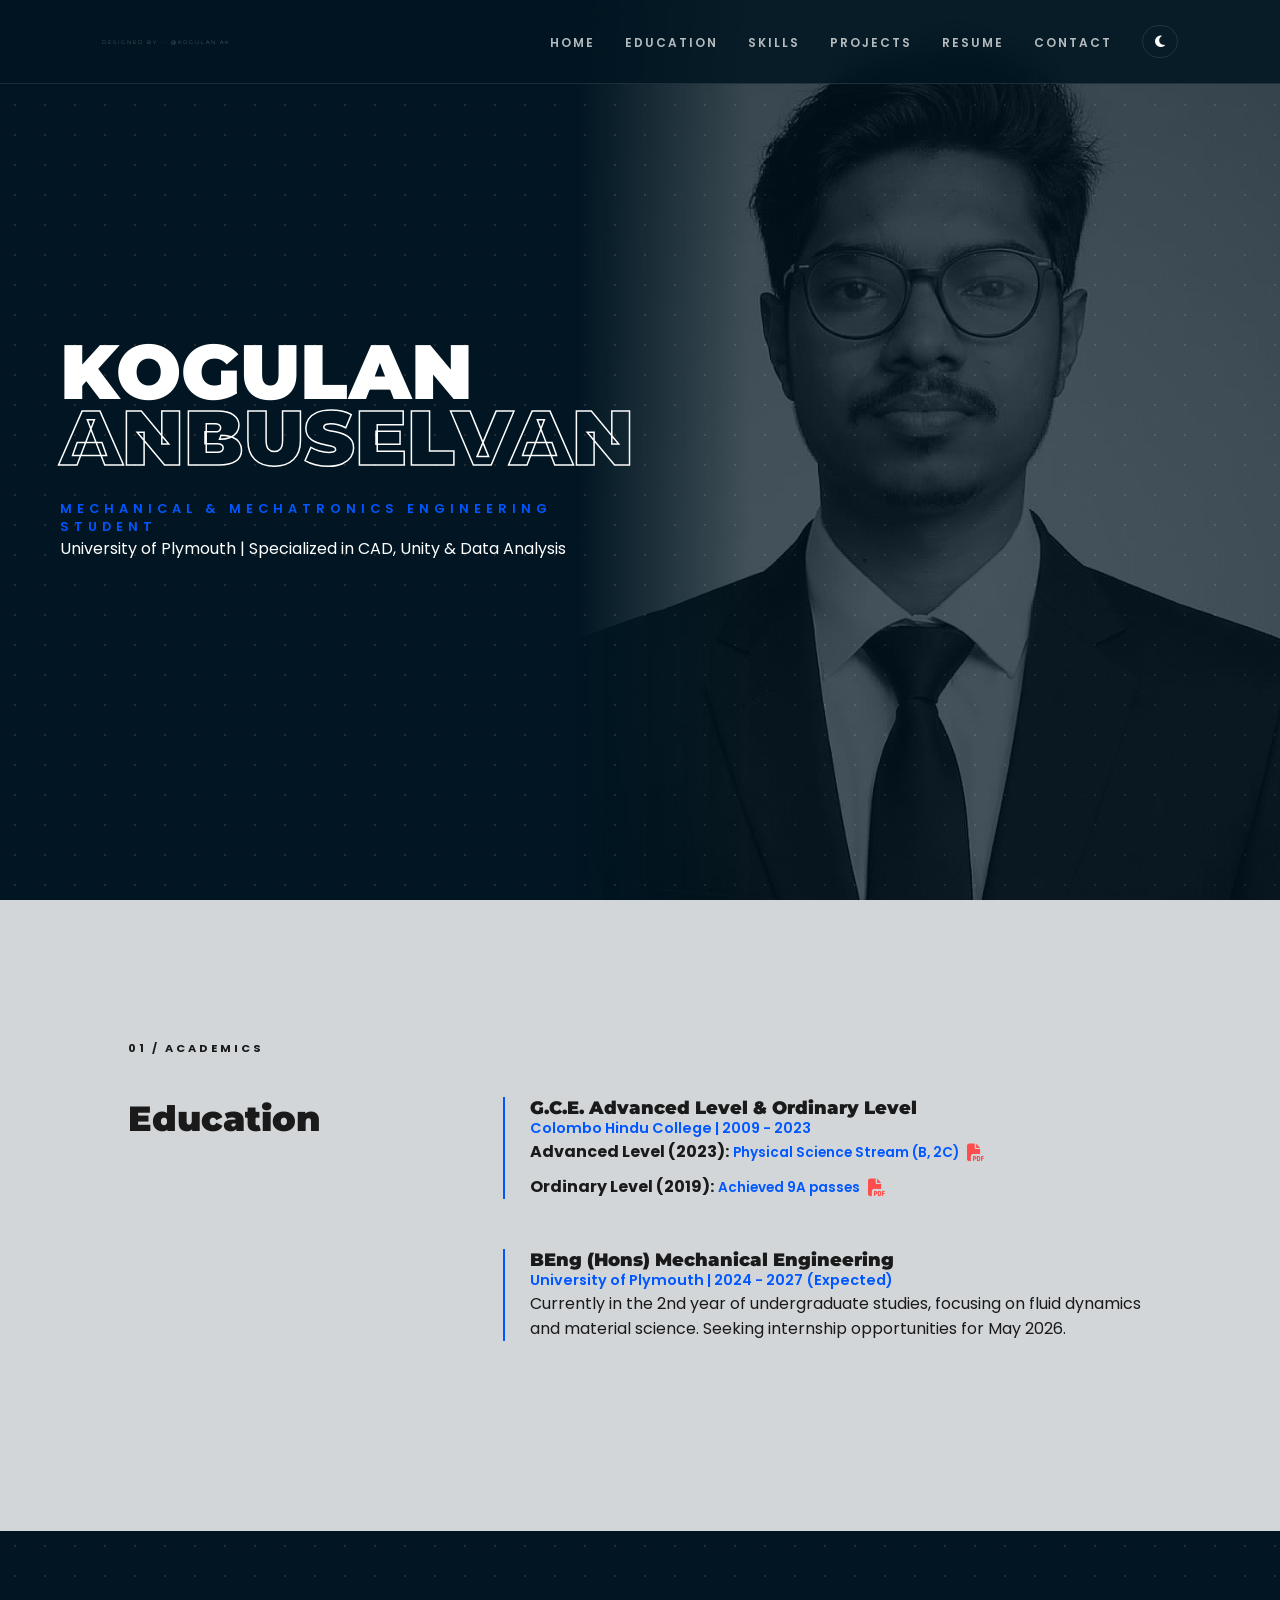
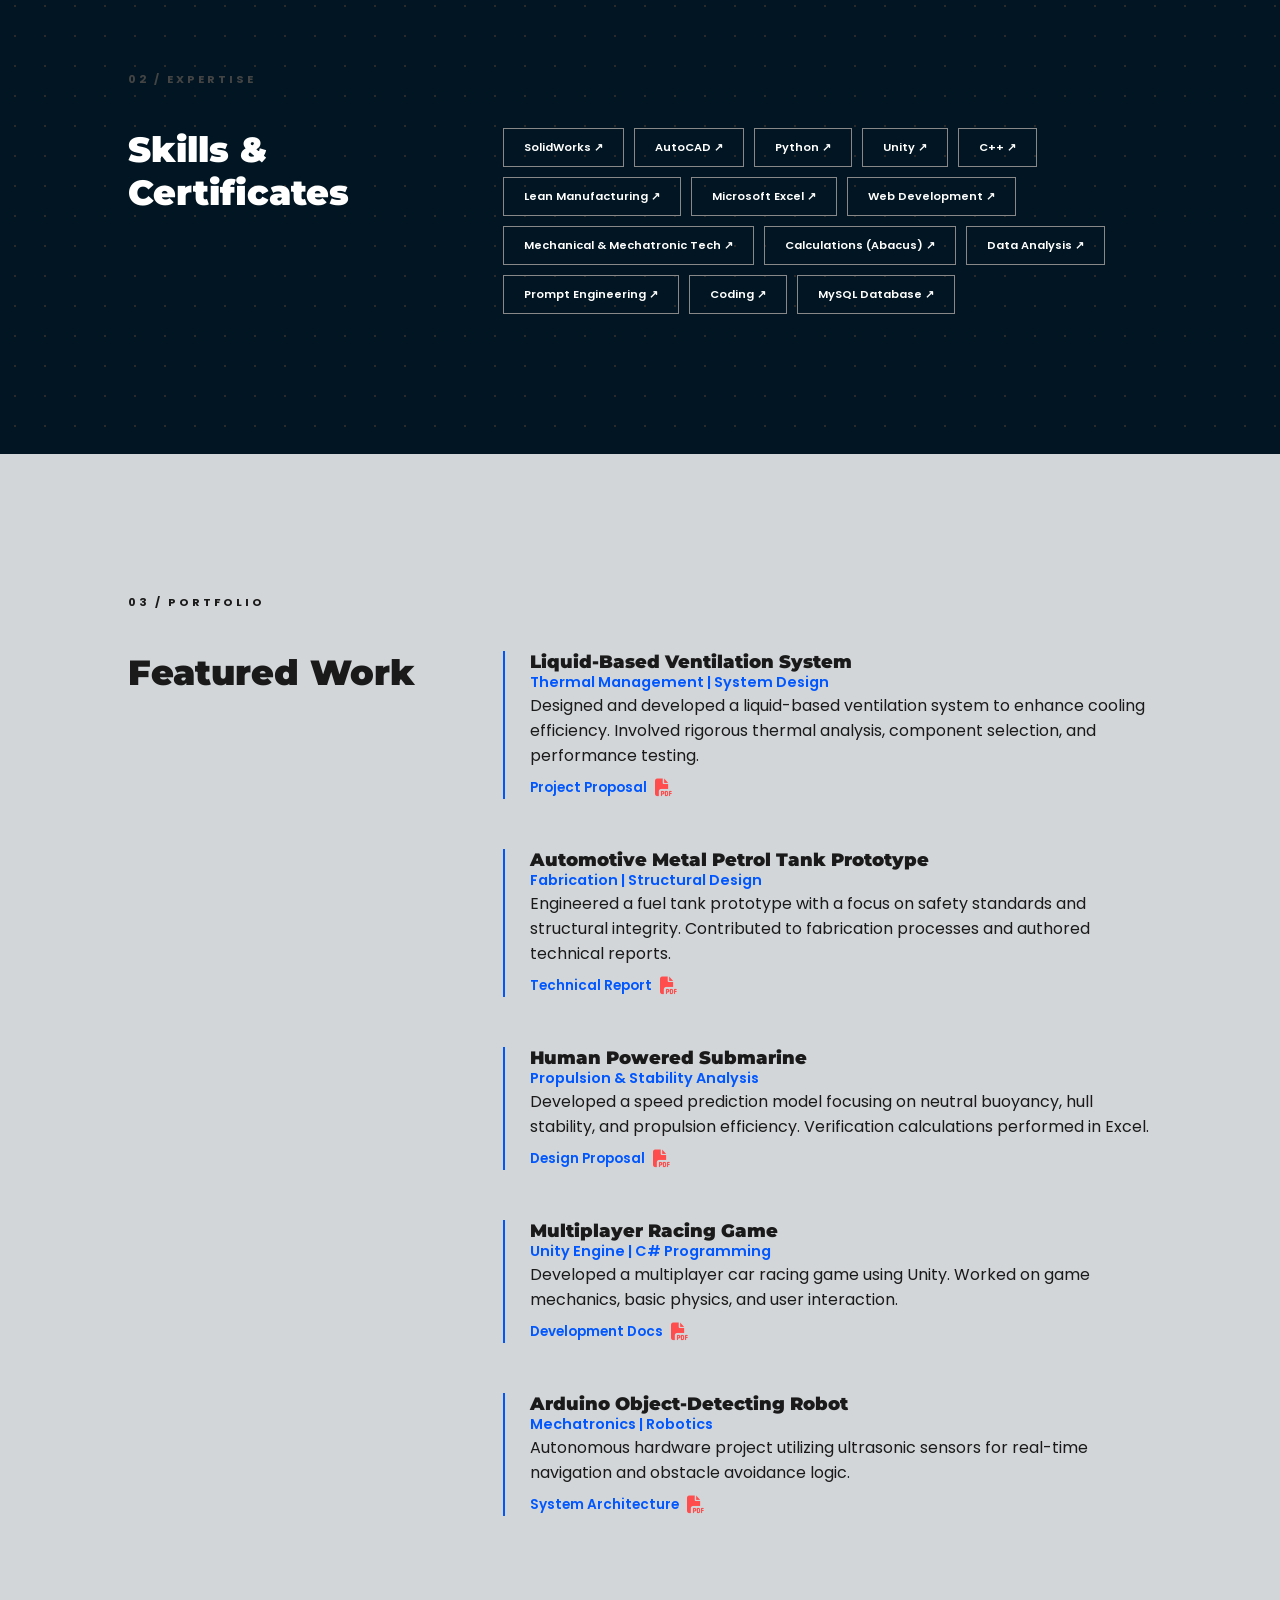
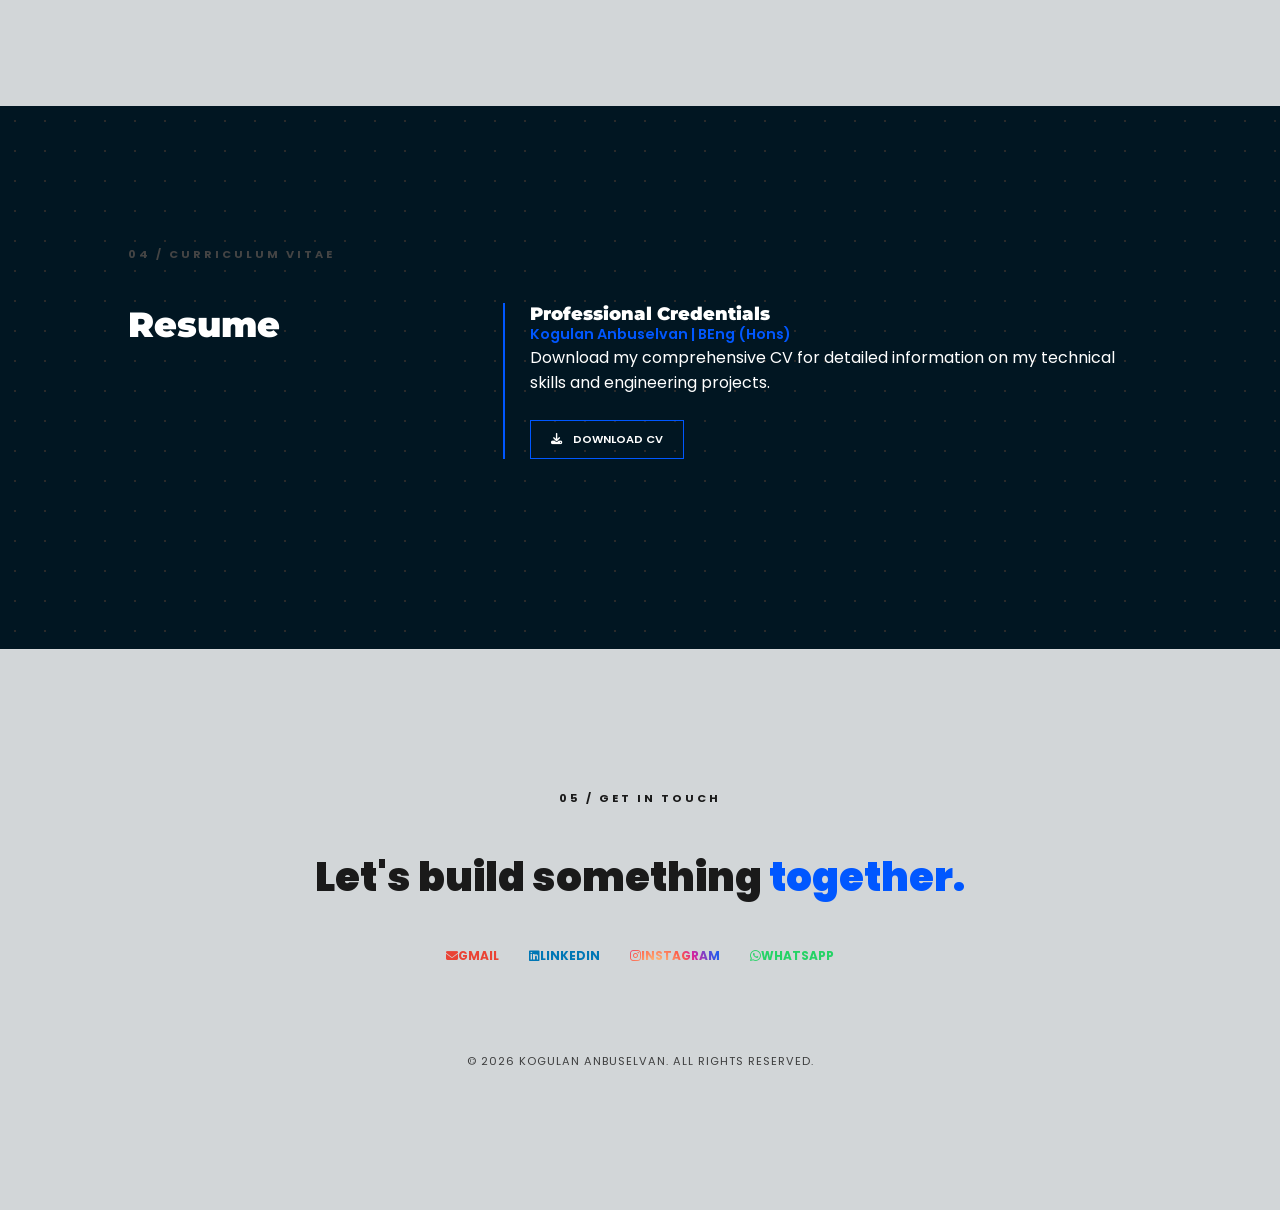
<file: index.html>
<!DOCTYPE html>
<html lang="en" data-theme="dark">
<head>
    <meta charset="UTF-8">
    <meta name="viewport" content="width=device-width, initial-scale=1.0, maximum-scale=1.0, user-scalable=no">
    <title>Kogulan Anbuselvan | Engineering Portfolio</title>
    <meta name="google-site-verification" content="F69umQCvsBI631nL6wc60riBzqFYgQRjTxTFFVWUUIM" />
    <link rel="icon" type="image/png" href="icon.jpg">
    <link rel="stylesheet" href="https://cdnjs.cloudflare.com/ajax/libs/font-awesome/6.5.1/css/all.min.css">
    <link rel="stylesheet" href="my.css">
    <link href="https://fonts.googleapis.com/css2?family=Montserrat:wght@300;600;900&family=Poppins:wght@300;400;600&display=swap" rel="stylesheet">
</head>
<body>

    <nav>
        <div class="logo">Designed By :- @Kogulan AK</div>
        <input type="checkbox" id="click">
        <label for="click" class="menu-btn">
            <i class="fas fa-bars"></i>
        </label>
        <ul>
            <li><a href="#home">HOME</a></li>
            <li><a href="#about">EDUCATION</a></li>
            <li><a href="#skills">SKILLS</a></li>
            <li><a href="#projects">PROJECTS</a></li>
            <li><a href="#resume">RESUME</a></li>
            <li><a href="#contact">CONTACT</a></li>
            <li>
                <button id="theme-toggle" class="theme-btn" title="Toggle Theme">
                    <i class="fa-solid fa-moon"></i>
                </button>
            </li>
        </ul>
    </nav>

    <header id="home">
        <div class="hero-flex">
            <div class="hero-image">
                <img src="profile.jpg" alt="Kogulan Anbuselvan">
            </div>
            <div class="hero-content">
                <h1 class="reveal">KOGULAN<br><span class="outline">ANBUSELVAN</span></h1>
                <p class="role">Mechanical & Mechatronics Engineering Student</p>
                <p class="tagline">University of Plymouth | Specialized in CAD, Unity & Data Analysis</p>
            </div>
        </div>
    </header>

    <section id="about" class="white-section">
        <div class="container">
            <div class="label">01 / ACADEMICS</div>
            <div class="split-content">
                <div class="left">
                    <h2 class="section-heading">Education</h2>
                </div>
                <div class="right">
                    <div class="edu-block">
                        <h3 class="edu-title">G.C.E. Advanced Level & Ordinary Level</h3>
                        <p class="institution">Colombo Hindu College | 2009 - 2023</p>
                        <div class="description">
                            <p><strong>Advanced Level (2023):</strong> <a href="link" class="proof-link" target="_blank">Physical Science Stream (B, 2C) <i class="fa-solid fa-file-pdf"></i></a></p>
                            <p style="margin-top: 10px;"><strong>Ordinary Level (2019):</strong> <a href="link" class="proof-link" target="_blank">Achieved 9A passes <i class="fa-solid fa-file-pdf"></i></a></p>
                        </div>
                    </div>
                    <div class="edu-block">
                        <h3 class="edu-title">BEng (Hons) Mechanical Engineering</h3>
                        <p class="institution">University of Plymouth | 2024 - 2027 (Expected)</p>
                        <p class="description">Currently in the 2nd year of undergraduate studies, focusing on fluid dynamics and material science. Seeking internship opportunities for May 2026.</p>
                    </div>
                </div>
            </div>
        </div>
    </section>

    <section id="skills" class="dark-section">
        <div class="container">
            <div class="label" style="color: #444;">02 / EXPERTISE</div>
            <div class="split-content">
                <div class="left">
                    <h2 class="section-heading">Skills &<br>Certificates</h2>
                </div>
                <div class="right">
                    <div class="skills-block">
                        <a href="link" class="skill-tag" target="_blank">SolidWorks ↗</a>
                        <a href="link" class="skill-tag" target="_blank">AutoCAD ↗</a>
                        <a href="link" class="skill-tag" target="_blank">Python ↗</a>
                        <a href="link" class="skill-tag" target="_blank">Unity ↗</a>
                        <a href="link" class="skill-tag" target="_blank">C++ ↗</a>
                        <a href="link" class="skill-tag" target="_blank">Lean Manufacturing ↗</a>
                        <a href="link" class="skill-tag" target="_blank">Microsoft Excel ↗</a>
                        <a href="link" class="skill-tag" target="_blank">Web Development ↗</a>
                        <a href="link" class="skill-tag" target="_blank">Mechanical & Mechatronic Tech ↗</a>
                        <a href="link" class="skill-tag" target="_blank">Calculations (Abacus) ↗</a>
                        <a href="link" class="skill-tag" target="_blank">Data Analysis ↗</a>
                        <a href="link" class="skill-tag" target="_blank">Prompt Engineering ↗</a>
                        <a href="link" class="skill-tag" target="_blank">Coding ↗</a>
                        <a href="link" class="skill-tag" target="_blank">MySQL Database ↗</a>
                    </div>
                </div>
            </div>
        </div>
    </section>

    <section id="projects" class="white-section">
        <div class="container">
            <div class="label">03 / PORTFOLIO</div>
            <div class="split-content">
                <div class="left">
                    <h2 class="section-heading">Featured Work</h2>
                </div>
                <div class="right">
                    <div class="edu-block">
                        <h3 class="edu-title">Liquid-Based Ventilation System</h3>
                        <p class="institution">Thermal Management | System Design</p>
                        <div class="description">
                            <p>Designed and developed a liquid-based ventilation system to enhance cooling efficiency. Involved rigorous thermal analysis, component selection, and performance testing.</p>
                            <a href="link" class="proof-link" target="_blank" style="margin-top: 10px;">Project Proposal <i class="fa-solid fa-file-pdf"></i></a>
                        </div>
                    </div>
                    <div class="edu-block">
                        <h3 class="edu-title">Automotive Metal Petrol Tank Prototype</h3>
                        <p class="institution">Fabrication | Structural Design</p>
                        <div class="description">
                            <p>Engineered a fuel tank prototype with a focus on safety standards and structural integrity. Contributed to fabrication processes and authored technical reports.</p>
                            <a href="link" class="proof-link" target="_blank" style="margin-top: 10px;">Technical Report <i class="fa-solid fa-file-pdf"></i></a>
                        </div>
                    </div>
                    <div class="edu-block">
                        <h3 class="edu-title">Human Powered Submarine</h3>
                        <p class="institution">Propulsion & Stability Analysis</p>
                        <div class="description">
                            <p>Developed a speed prediction model focusing on neutral buoyancy, hull stability, and propulsion efficiency. Verification calculations performed in Excel.</p>
                            <a href="link" class="proof-link" target="_blank" style="margin-top: 10px;">Design Proposal <i class="fa-solid fa-file-pdf"></i></a>
                        </div>
                    </div>
                    <div class="edu-block">
                        <h3 class="edu-title">Multiplayer Racing Game</h3>
                        <p class="institution">Unity Engine | C# Programming</p>
                        <div class="description">
                            <p>Developed a multiplayer car racing game using Unity. Worked on game mechanics, basic physics, and user interaction.</p>
                            <a href="link" class="proof-link" target="_blank" style="margin-top: 10px;">Development Docs <i class="fa-solid fa-file-pdf"></i></a>
                        </div>
                    </div>
                    <div class="edu-block">
                        <h3 class="edu-title">Arduino Object-Detecting Robot</h3>
                        <p class="institution">Mechatronics | Robotics</p>
                        <div class="description">
                            <p>Autonomous hardware project utilizing ultrasonic sensors for real-time navigation and obstacle avoidance logic.</p>
                            <a href="link" class="proof-link" target="_blank" style="margin-top: 10px;">System Architecture <i class="fa-solid fa-file-pdf"></i></a>
                        </div>
                    </div>
                </div>
            </div>
        </div>
    </section>

    <section id="resume" class="dark-section">
        <div class="container">
            <div class="label" style="color: #444;">04 / CURRICULUM VITAE</div>
            <div class="split-content">
                <div class="left">
                    <h2 class="section-heading">Resume</h2>
                </div>
                <div class="right">
                    <div class="edu-block">
                        <h3 class="edu-title">Professional Credentials</h3>
                        <p class="institution">Kogulan Anbuselvan | BEng (Hons)</p>
                        <div class="description">
                            <p>Download my comprehensive CV for detailed information on my technical skills and engineering projects.</p>
                            <a href="Kogulan_Anbuselvan_CV.pdf" class="skill-tag" download style="display: inline-block; margin-top: 25px; border-color: var(--accent-blue);">
                                <i class="fa-solid fa-download" style="margin-right: 8px;"></i> DOWNLOAD CV
                            </a>
                        </div>
                    </div>
                </div>
            </div>
        </div>
    </section>

    <footer id="contact" class="white-section" style="border-top: 1px solid var(--border-color);">
        <div class="container">
            <div class="label" style="text-align: center;">05 / GET IN TOUCH</div>
            <h2 style="text-align: center;">Let's build something <span style="color: var(--accent-blue);">together.</span></h2>
            <div class="social-links">
                <a href="https://mail.google.com/mail/?view=cm&fs=1&to=kogulk194@gmail.com" target="_blank" class="gmail">
                    <i class="fa-solid fa-envelope"></i> GMAIL
                </a>
                <a href="https://www.linkedin.com/in/kogulan-anbuselvan" target="_blank" class="linkedin">
                    <i class="fa-brands fa-linkedin"></i> LINKEDIN
                </a>
                <a href="https://www.instagram.com/kogulan.ak?igsh=MWl3cGd0NGxldmVnbA==" target="_blank" class="instagram">
                    <i class="fa-brands fa-instagram"></i> INSTAGRAM
                </a>
                <a href="https://wa.me/94787929716" target="_blank" class="whatsapp">
                    <i class="fa-brands fa-whatsapp"></i> WHATSAPP
                </a>
            </div>
            <p class="copy">© 2026 KOGULAN ANBUSELVAN. ALL RIGHTS RESERVED.</p>
        </div>
    </footer>

    <script>
        const btn = document.getElementById('theme-toggle');
        const icon = btn.querySelector('i');
        const root = document.documentElement;

        btn.addEventListener('click', () => {
            const currentTheme = root.getAttribute('data-theme');
            const newTheme = currentTheme === 'dark' ? 'light' : 'dark';
            root.setAttribute('data-theme', newTheme);
            icon.classList.toggle('fa-moon');
            icon.classList.toggle('fa-sun');
        });

        // Close menu when a link is clicked (crucial for mobile UX)
        document.querySelectorAll('nav ul li a').forEach(link => {
            link.addEventListener('click', () => {
                document.getElementById('click').checked = false;
            });
        });
    </script>
</body>
</html>
</file>
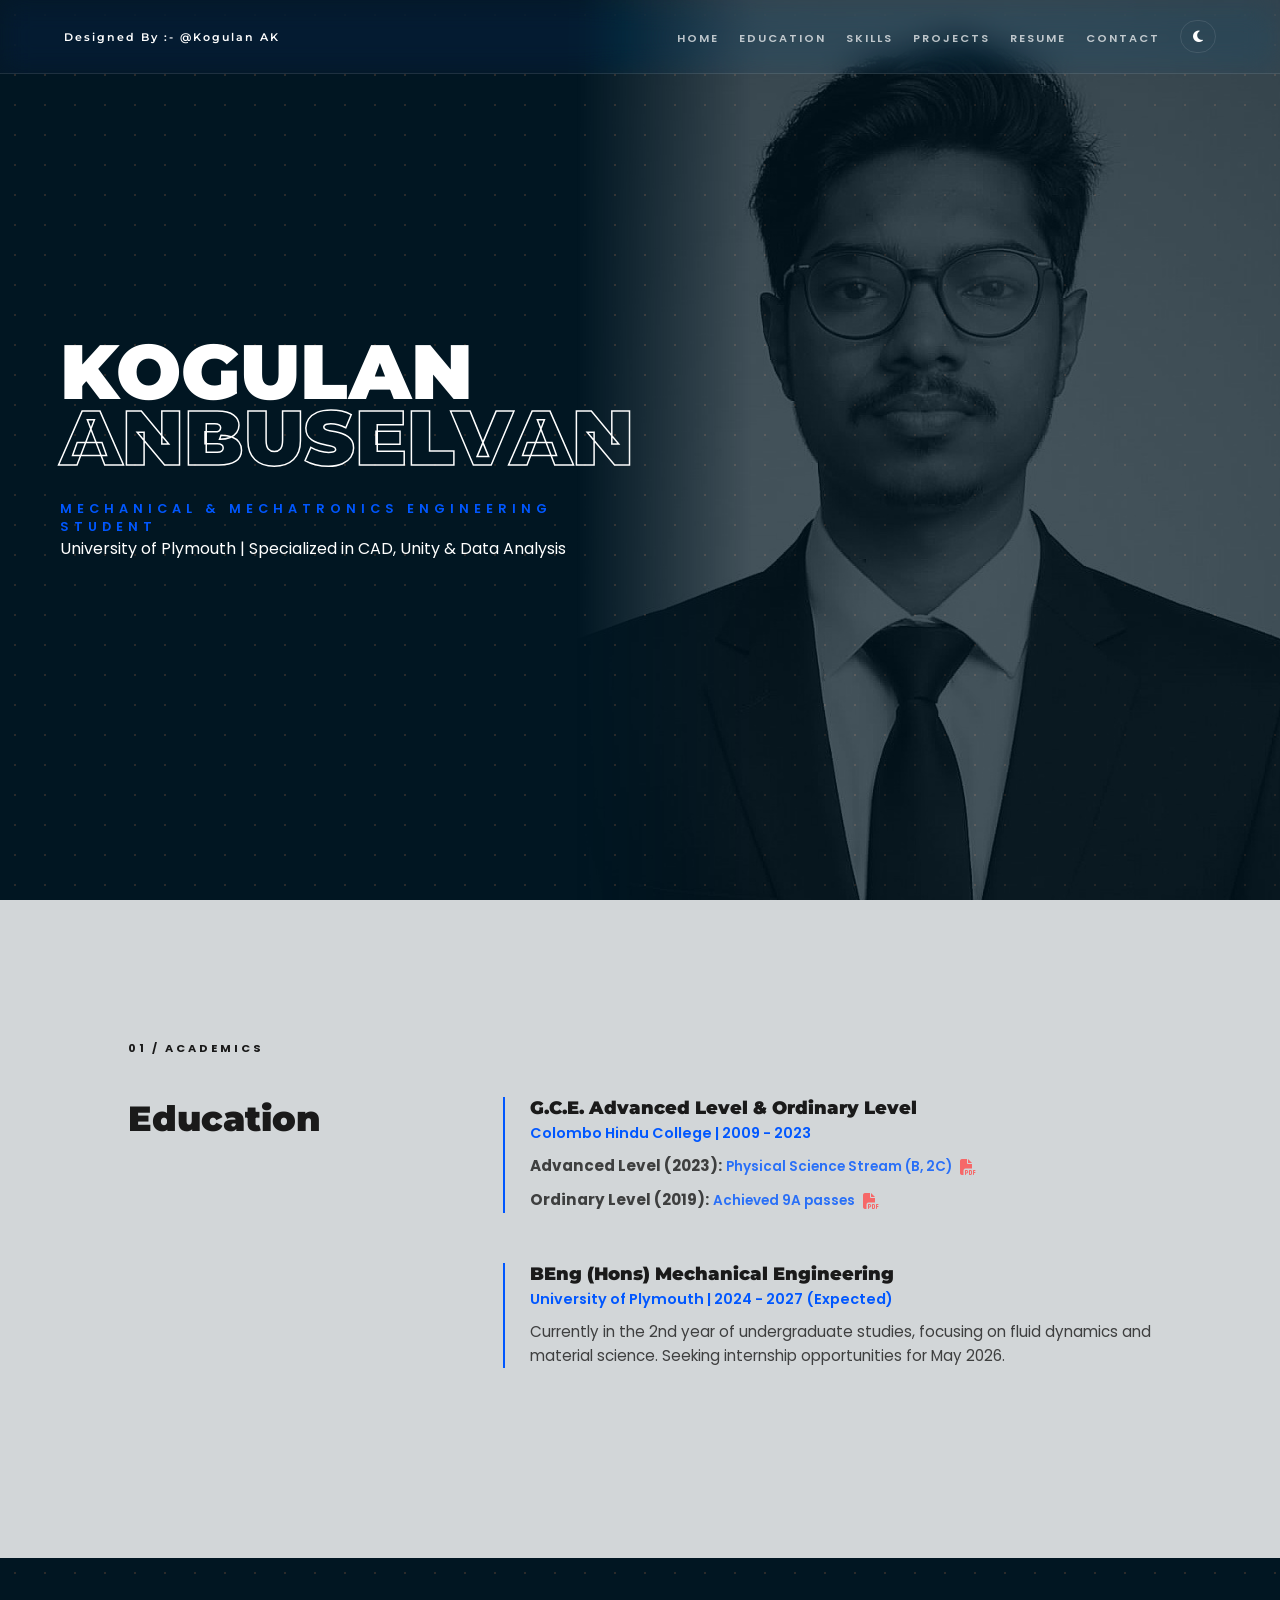
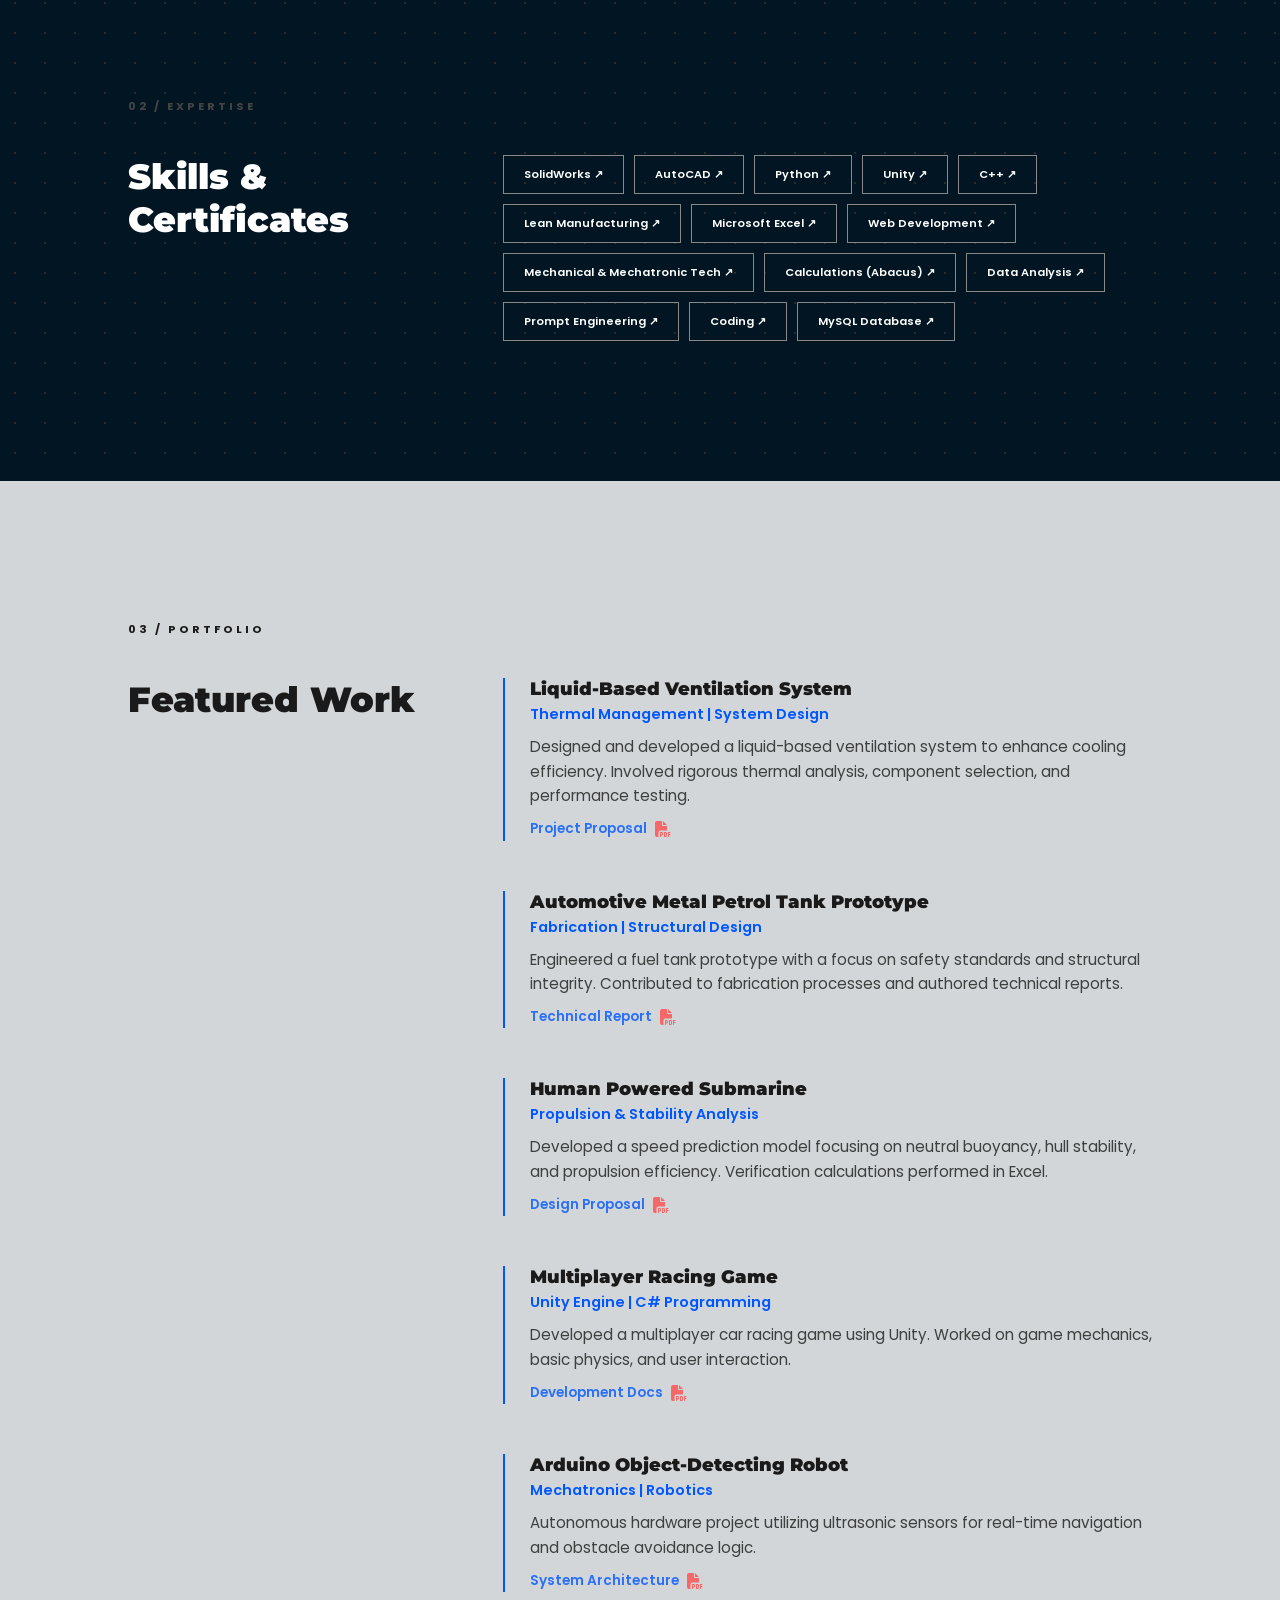
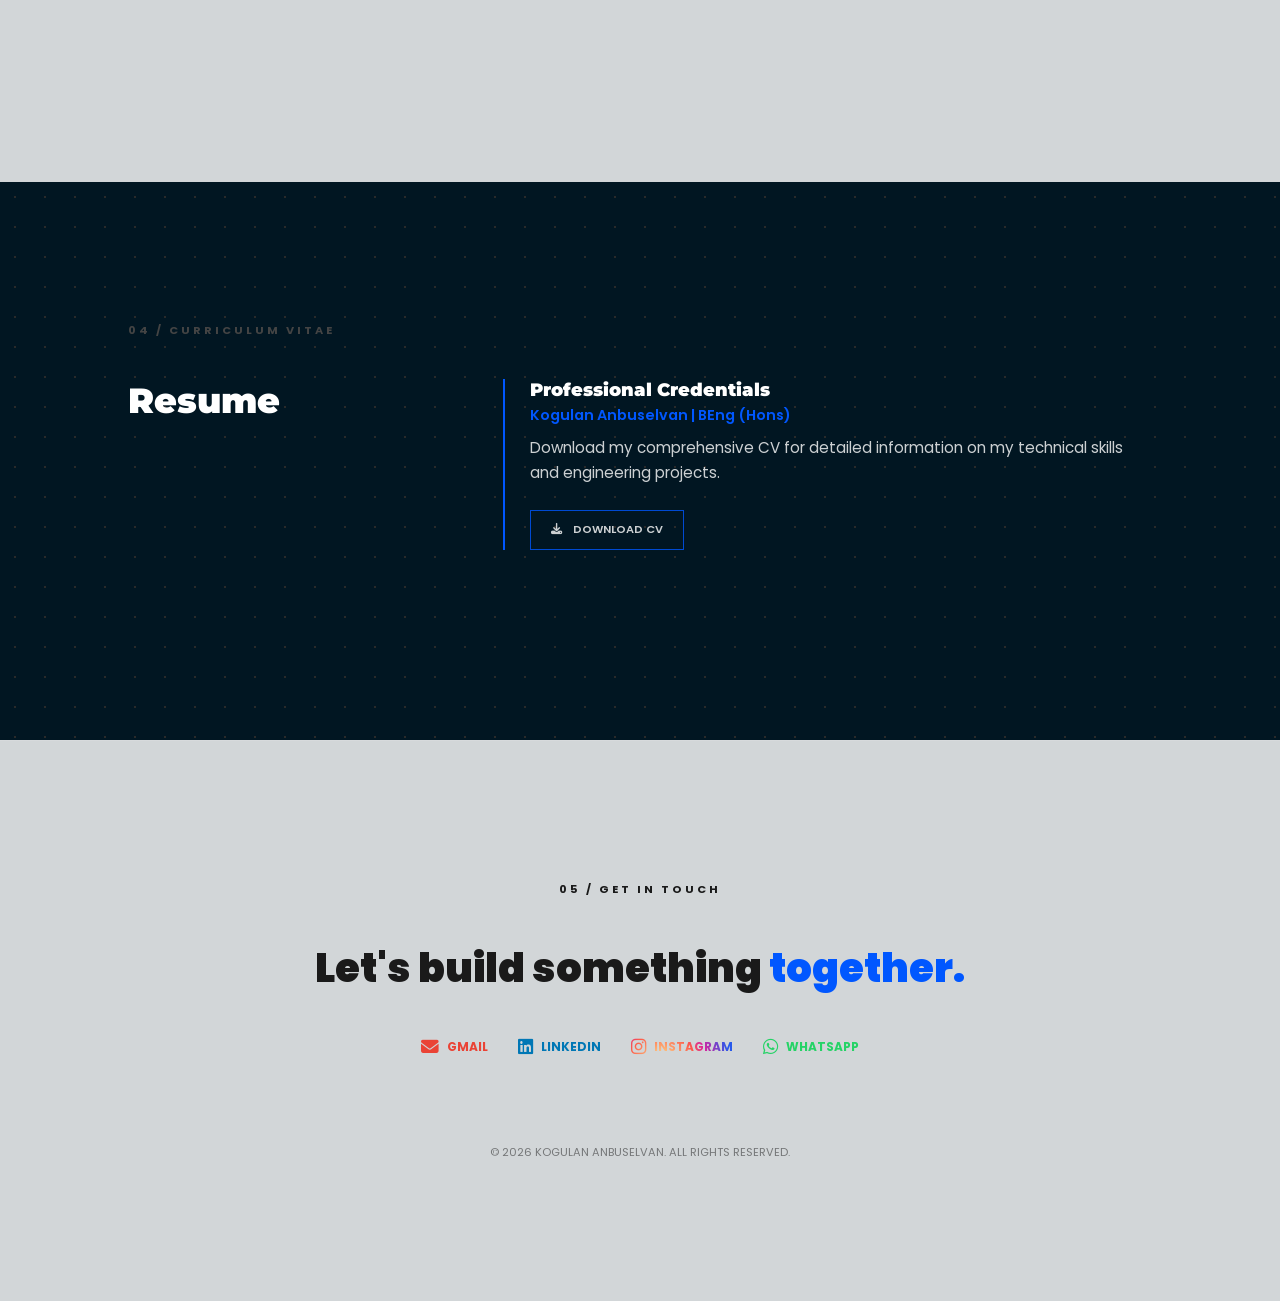
<file: My Personal Website/index.html>
<!DOCTYPE html>
<html lang="en" data-theme="dark">
<head>
    <meta charset="UTF-8">
    <meta name="viewport" content="width=device-width, initial-scale=1.0">
    <title>Kogulan Anbuselvan | Engineering Portfolio</title>
    <link rel="icon" type="image/png" href="icon.jpg">
    <link rel="stylesheet" href="https://cdnjs.cloudflare.com/ajax/libs/font-awesome/6.5.1/css/all.min.css">
    <link rel="stylesheet" href="my.css">
    <link href="https://fonts.googleapis.com/css2?family=Montserrat:wght@300;600;900&family=Poppins:wght@300;400;600&display=swap" rel="stylesheet">
</head>
<body>

    <nav>
        <div class="logo">Designed By :- @Kogulan AK</div>
        <ul>
            <li><a href="#home">HOME</a></li>
            <li><a href="#about">EDUCATION</a></li>
            <li><a href="#skills">SKILLS</a></li>
            <li><a href="#projects">PROJECTS</a></li>
            <li><a href="#resume">RESUME</a></li>
            <li><a href="#contact">CONTACT</a></li>
            <li>
                <button id="theme-toggle" class="theme-btn" title="Toggle Theme">
                    <i class="fa-solid fa-moon"></i>
                </button>
            </li>
        </ul>
    </nav>

    <header id="home">
        <div class="hero-flex">
            <div class="hero-image">
                <img src="profile.jpg" alt="Kogulan Anbuselvan">
            </div>
            <div class="hero-content">
                <h1 class="reveal">KOGULAN<br><span class="outline">ANBUSELVAN</span></h1>
                <p class="role">Mechanical & Mechatronics Engineering Student</p>
                <p class="tagline">University of Plymouth | Specialized in CAD, Unity & Data Analysis</p>
            </div>
        </div>
    </header>

    <section id="about" class="white-section">
        <div class="container">
            <div class="label">01 / ACADEMICS</div>
            <div class="split-content">
                <div class="left">
                    <h2 class="section-heading">Education</h2>
                </div>
                <div class="right">
                    <div class="edu-block">
                        <h3 class="edu-title">G.C.E. Advanced Level & Ordinary Level</h3>
                        <p class="institution">Colombo Hindu College | 2009 - 2023</p>
                        <div class="description">
                            <p><strong>Advanced Level (2023):</strong> <a href="link" class="proof-link" target="_blank">Physical Science Stream (B, 2C) <i class="fa-solid fa-file-pdf"></i></a></p>
                            <p style="margin-top: 10px;"><strong>Ordinary Level (2019):</strong> <a href="link" class="proof-link" target="_blank">Achieved 9A passes <i class="fa-solid fa-file-pdf"></i></a></p>
                        </div>
                    </div>
                    <div class="edu-block">
                        <h3 class="edu-title">BEng (Hons) Mechanical Engineering</h3>
                        <p class="institution">University of Plymouth | 2024 - 2027 (Expected)</p>
                        <p class="description">Currently in the 2nd year of undergraduate studies, focusing on fluid dynamics and material science. Seeking internship opportunities for May 2026.</p>
                    </div>
                </div>
            </div>
        </div>
    </section>

    <section id="skills" class="dark-section">
        <div class="container">
            <div class="label" style="color: #444;">02 / EXPERTISE</div>
            <div class="split-content">
                <div class="left">
                    <h2 class="section-heading">Skills &<br>Certificates</h2>
                </div>
                <div class="right">
                    <div class="skills-block">
                        <a href="link" class="skill-tag" target="_blank">SolidWorks ↗</a>
                        <a href="link" class="skill-tag" target="_blank">AutoCAD ↗</a>
                        <a href="link" class="skill-tag" target="_blank">Python ↗</a>
                        <a href="link" class="skill-tag" target="_blank">Unity ↗</a>
                        <a href="link" class="skill-tag" target="_blank">C++ ↗</a>
                        <a href="link" class="skill-tag" target="_blank">Lean Manufacturing ↗</a>
                        <a href="link" class="skill-tag" target="_blank">Microsoft Excel ↗</a>
                        <a href="link" class="skill-tag" target="_blank">Web Development ↗</a>
                        <a href="link" class="skill-tag" target="_blank">Mechanical & Mechatronic Tech ↗</a>
                        <a href="link" class="skill-tag" target="_blank">Calculations (Abacus) ↗</a>
                        <a href="link" class="skill-tag" target="_blank">Data Analysis ↗</a>
                        <a href="link" class="skill-tag" target="_blank">Prompt Engineering ↗</a>
                        <a href="link" class="skill-tag" target="_blank">Coding ↗</a>
                        <a href="link" class="skill-tag" target="_blank">MySQL Database ↗</a>
                    </div>
                </div>
            </div>
        </div>
    </section>

    <section id="projects" class="white-section">
        <div class="container">
            <div class="label">03 / PORTFOLIO</div>
            <div class="split-content">
                <div class="left">
                    <h2 class="section-heading">Featured Work</h2>
                </div>
                <div class="right">
                    <div class="edu-block">
                        <h3 class="edu-title">Liquid-Based Ventilation System</h3>
                        <p class="institution">Thermal Management | System Design</p>
                        <div class="description">
                            <p>Designed and developed a liquid-based ventilation system to enhance cooling efficiency. Involved rigorous thermal analysis, component selection, and performance testing.</p>
                            <a href="link" class="proof-link" target="_blank" style="margin-top: 10px;">Project Proposal <i class="fa-solid fa-file-pdf"></i></a>
                        </div>
                    </div>
                    <div class="edu-block">
                        <h3 class="edu-title">Automotive Metal Petrol Tank Prototype</h3>
                        <p class="institution">Fabrication | Structural Design</p>
                        <div class="description">
                            <p>Engineered a fuel tank prototype with a focus on safety standards and structural integrity. Contributed to fabrication processes and authored technical reports.</p>
                            <a href="link" class="proof-link" target="_blank" style="margin-top: 10px;">Technical Report <i class="fa-solid fa-file-pdf"></i></a>
                        </div>
                    </div>
                    <div class="edu-block">
                        <h3 class="edu-title">Human Powered Submarine</h3>
                        <p class="institution">Propulsion & Stability Analysis</p>
                        <div class="description">
                            <p>Developed a speed prediction model focusing on neutral buoyancy, hull stability, and propulsion efficiency. Verification calculations performed in Excel.</p>
                            <a href="link" class="proof-link" target="_blank" style="margin-top: 10px;">Design Proposal <i class="fa-solid fa-file-pdf"></i></a>
                        </div>
                    </div>
                    <div class="edu-block">
                        <h3 class="edu-title">Multiplayer Racing Game</h3>
                        <p class="institution">Unity Engine | C# Programming</p>
                        <div class="description">
                            <p>Developed a multiplayer car racing game using Unity. Worked on game mechanics, basic physics, and user interaction.</p>
                            <a href="link" class="proof-link" target="_blank" style="margin-top: 10px;">Development Docs <i class="fa-solid fa-file-pdf"></i></a>
                        </div>
                    </div>
                    <div class="edu-block">
                        <h3 class="edu-title">Arduino Object-Detecting Robot</h3>
                        <p class="institution">Mechatronics | Robotics</p>
                        <div class="description">
                            <p>Autonomous hardware project utilizing ultrasonic sensors for real-time navigation and obstacle avoidance logic.</p>
                            <a href="link" class="proof-link" target="_blank" style="margin-top: 10px;">System Architecture <i class="fa-solid fa-file-pdf"></i></a>
                        </div>
                    </div>
                </div>
            </div>
        </div>
    </section>

    <section id="resume" class="dark-section">
        <div class="container">
            <div class="label" style="color: #444;">04 / CURRICULUM VITAE</div>
            <div class="split-content">
                <div class="left">
                    <h2 class="section-heading">Resume</h2>
                </div>
                <div class="right">
                    <div class="edu-block">
                        <h3 class="edu-title">Professional Credentials</h3>
                        <p class="institution">Kogulan Anbuselvan | BEng (Hons)</p>
                        <div class="description">
                            <p>Download my comprehensive CV for detailed information on my technical skills and engineering projects.</p>
                            <a href="Kogulan_Anbuselvan_CV.pdf" class="skill-tag" download style="display: inline-block; margin-top: 25px; border-color: var(--accent-blue);">
                                <i class="fa-solid fa-download" style="margin-right: 8px;"></i> DOWNLOAD CV
                            </a>
                        </div>
                    </div>
                </div>
            </div>
        </div>
    </section>

    <footer id="contact" class="white-section" style="border-top: 1px solid var(--border-color);">
        <div class="container">
            <div class="label" style="text-align: center;">05 / GET IN TOUCH</div>
            <h2>Let's build something <span style="color: var(--accent-blue);">together.</span></h2>
            <div class="social-links">
                <a href="https://mail.google.com/mail/?view=cm&fs=1&to=kogulk194@gmail.com" target="_blank" class="gmail">
                    <i class="fa-solid fa-envelope"></i> GMAIL
                </a>
                <a href="https://www.linkedin.com/in/kogulan-anbuselvan" target="_blank" class="linkedin">
                    <i class="fa-brands fa-linkedin"></i> LINKEDIN
                </a>
                <a href="https://www.instagram.com/kogulan.ak?igsh=MWl3cGd0NGxldmVnbA==" target="_blank" class="instagram">
                    <i class="fa-brands fa-instagram"></i> INSTAGRAM
                </a>
                <a href="https://wa.me/94787929716" target="_blank" class="whatsapp">
                    <i class="fa-brands fa-whatsapp"></i> WHATSAPP
                </a>
            </div>
            <p class="copy">© 2026 KOGULAN ANBUSELVAN. ALL RIGHTS RESERVED.</p>
        </div>
    </footer>

    <script>
        const btn = document.getElementById('theme-toggle');
        const icon = btn.querySelector('i');
        const root = document.documentElement;

        btn.addEventListener('click', () => {
            const currentTheme = root.getAttribute('data-theme');
            const newTheme = currentTheme === 'dark' ? 'light' : 'dark';
            root.setAttribute('data-theme', newTheme);
            icon.classList.toggle('fa-moon');
            icon.classList.toggle('fa-sun');
        });
    </script>
</body>
</html>
</file>
<file: my.css>
/* --- THEME SYSTEM --- */
:root[data-theme="dark"] {
    --bg-main: #011622;
    --bg-alt: #ffffffd2;
    --text-main: #ffffff;
    --text-inv: #1a1a1a;
    --dot-color: #2a2a2a;
    --nav-bg: rgba(1, 22, 34, 0.85);
    --border-color: rgba(255, 255, 255, 0.1);
}

:root[data-theme="light"] {
    --bg-main: #999fa3f8;
    --bg-alt: #474b52;
    --text-main: #1a1a1a;
    --text-inv: #ffffff;
    --dot-color: #d1d1d1;
    --nav-bg: rgba(0, 0, 0, 0.05);
    --border-color: rgba(0, 0, 0, 0.1);
}

:root {
    --accent-blue: #0057ff;
    --text-muted: #888888;
}

* { margin: 0; padding: 0; box-sizing: border-box; scroll-behavior: smooth; }

body {
    font-family: 'Poppins', sans-serif;
    background-color: var(--bg-main);
    color: var(--text-main);
    transition: background 0.5s ease;
    overflow-x: hidden;
}

/* --- NAVIGATION --- */
#click { display: none; visibility: hidden; position: absolute; left: -9999px; }

nav {
    position: fixed; top: 0; width: 100%; padding: 25px 8%;
    display: flex; justify-content: space-between; align-items: center; 
    z-index: 2000; background: var(--nav-bg);
    backdrop-filter: blur(15px); -webkit-backdrop-filter: blur(15px);
    border-bottom: 1px solid var(--border-color);
}

nav .logo { 
    font-weight: 100; letter-spacing: 2px; font-size: 0.3rem; 
    font-family: 'Montserrat'; color: var(--text-main); text-transform: uppercase;
}

nav ul { display: flex; list-style: none; align-items: center; }
nav ul li { margin-left: 30px; }
nav ul li a { 
    text-decoration: none; color: var(--text-main); opacity: 0.7; 
    font-size: 0.75rem; font-weight: 600; letter-spacing: 2px; transition: 0.3s; 
}
nav ul li a:hover { color: var(--accent-blue); opacity: 1; }

.menu-btn { display: none; color: var(--text-main); font-size: 1.2rem; cursor: pointer; }

/* --- HERO --- */
header { height: 100vh; display: flex; align-items: center; position: relative; overflow: hidden; }
.hero-image { position: absolute; right: 0; top: 0; width: 55vw; height: 100vh; z-index: 1; mask-image: linear-gradient(to right, transparent 0%, black 25%); -webkit-mask-image: linear-gradient(to right, transparent 0%, black 25%); }
.hero-image img { width: 100%; height: 100%; object-fit: cover; filter: grayscale(100%); opacity: 0.3; }
.hero-content { flex: 1; z-index: 2; padding-left: 10%; }

h1 { font-family: 'Montserrat', sans-serif; font-size: 6vw; line-height: 0.85; font-weight: 900; text-transform: uppercase; }
.outline { color: transparent; -webkit-text-stroke: 1.5px var(--text-main); }
.role { color: var(--accent-blue); font-weight: 600; margin-top: 30px; letter-spacing: 5px; font-size: 0.8rem; text-transform: uppercase; }

header, .dark-section {
    background-color: var(--bg-main);
    background-image: radial-gradient(var(--dot-color) 1px, transparent 1px);
    background-size: 30px 30px;
}

/* --- SECTIONS --- */
section, footer { padding: 140px 10%; position: relative; }
.white-section { background: var(--bg-alt); color: var(--text-inv); }
.label { font-size: 0.7rem; font-weight: 700; letter-spacing: 3px; margin-bottom: 40px; display: block; }
.split-content { display: flex; gap: 50px; }
.left { flex: 1; }
.right { flex: 2; }
.section-heading { font-size: 2.2rem; font-family: 'Montserrat'; font-weight: 900; }

.edu-block { margin-bottom: 50px; border-left: 2px solid var(--accent-blue); padding-left: 25px; transition: 0.3s; }
.edu-block:hover { transform: translateX(10px); }
.edu-title { font-family: 'Montserrat'; font-weight: 900; font-size: 1.1rem; }
.institution { color: var(--accent-blue); font-weight: 600; font-size: 0.9rem; }
.proof-link { 
    color: var(--accent-blue) !important; 
    text-decoration: none; 
    font-weight: 600; display: inline-flex; align-items: center; gap: 8px; font-size: 0.85rem; 
}
.proof-link i { color: #ff4d4d !important; font-size: 1.1rem; }

.skills-block { display: flex; flex-wrap: wrap; gap: 10px; }
.skill-tag { padding: 10px 20px; border: 1px solid var(--text-muted); font-size: 0.7rem; font-weight: 600; text-decoration: none; color: inherit; transition: 0.4s; }
.skill-tag:hover { background: var(--accent-blue); color: white; border-color: var(--accent-blue); transform: translateY(-5px); }

/* --- CONTACT --- */
footer { display: flex; flex-direction: column; align-items: center; text-align: center; }
footer h2 { font-size: 2.5rem; margin-bottom: 40px; font-weight: 900; }
.social-links { display: flex; justify-content: center; align-items: center; gap: 30px; flex-wrap: wrap; }
.social-links a { 
    text-decoration: none; font-weight: 700; font-size: 0.75rem; transition: 0.4s; 
    position: relative; padding-bottom: 8px; display: inline-flex; align-items: center; 
}

.social-links a.gmail { color: #EA4335; }
.social-links a.linkedin { color: #0077B5; }
.social-links a.instagram { 
    background: radial-gradient(circle at 30% 107%, #fdf497 0%, #fdf497 5%, #fd5949 45%, #d6249f 60%, #285AEB 90%);
    -webkit-background-clip: text; background-clip: text; -webkit-text-fill-color: transparent;
}
.social-links a.whatsapp { color: #25D366; }

.social-links a::after { 
    content: ''; position: absolute; width: 0%; height: 2px; bottom: 0; left: 0; transition: 0.4s ease-in-out; 
}
.social-links a:hover { transform: translateY(-8px); }
.social-links a:hover::after { width: 100%; }

.social-links a.gmail::after { background: #EA4335; }
.social-links a.linkedin::after { background: #0077B5; }
.social-links a.instagram::after { background: linear-gradient(45deg, #fdf497, #fd5949, #d6249f, #285AEB); }
.social-links a.whatsapp::after { background: #25D366; }

.theme-btn { background: none; border: 1px solid var(--border-color); color: var(--text-main); cursor: pointer; padding: 8px 12px; border-radius: 50px; }
.copy { margin-top: 80px; opacity: 0.8; font-size: 0.7rem; letter-spacing: 1px; }

/* --- MOBILE FIXES --- */
@media (max-width: 768px) {
    nav { padding: 15px 5%; }
    .menu-btn { display: block; }
    
    nav ul {
        position: fixed; top: 0; right: -100%; width: 100%; height: 100vh;
        background: var(--bg-main); flex-direction: column; justify-content: center;
        transition: 0.5s cubic-bezier(0.7, 0, 0.3, 1);
    }
    #click:checked ~ ul { right: 0; }
    nav ul li { margin: 20px 0; margin-left: 0; }
    nav ul li a { font-size: 1.5rem; }

    header { height: 100vh; overflow: hidden; display: flex; align-items: center; justify-content: center; }
    
    .hero-image { 
        width: 100vw; 
        height: 100vh; 
        opacity: 0.4;
        mask-image: linear-gradient(to top, transparent 0%, black 40%);
        -webkit-mask-image: linear-gradient(to top, transparent 0%, black 40%);
    }
    .hero-image img { filter: grayscale(100%); opacity: 0.3; }
    
    .hero-content { 
        padding: 0 5%; 
        text-align: center; 
        width: 100%; 
        display: flex;
        flex-direction: column;
        align-items: center; /* Center everything horizontally */
    }

    h1 { 
        font-size: 11vw; /* Smaller font so "Anbuselvan" fits */
        line-height: 1.2; 
        width: 100%;
        word-wrap: break-word;
    }
    
    .role {
        font-size: 0.7rem;
        letter-spacing: 2px;
        max-width: 90%; /* Keeps text from hitting edges */
        margin: 20px auto 0;
        line-height: 1.5;
    }

    section, footer { padding: 80px 6%; }
    .split-content { flex-direction: column; gap: 30px; }
    .left, .right { width: 100%; flex: none; }
}
</file>
<file: My Personal Website/my.css>
/* --- THEME SYSTEM --- */
:root[data-theme="dark"] {
    --bg-main: #011622;
    --bg-alt: #ffffffd2;
    --text-main: #ffffff;
    --text-inv: #1a1a1a;
    --dot-color: #2a2a2a;
    --nav-bg: rgba(82, 78, 124, 0.05);
    --border-color: rgba(255, 255, 255, 0.1);
}

:root[data-theme="light"] {
    --bg-main: #999fa3f8;
    --bg-alt: #474b52;
    --text-main: #1a1a1a;
    --text-inv: #ffffff;
    --dot-color: #d1d1d1;
    --nav-bg: rgba(0, 0, 0, 0.05);
    --border-color: rgba(0, 0, 0, 0.1);
}

:root {
    --accent-blue: #0057ff;
    --text-muted: #888888;
}

* { margin: 0; padding: 0; box-sizing: border-box; scroll-behavior: smooth; }

body {
    font-family: 'Poppins', sans-serif;
    background-color: var(--bg-main);
    color: var(--text-main);
    transition: background 0.5s ease, color 0.5s ease;
    overflow-x: hidden;
}

/* --- THEME TOGGLE --- */
.theme-btn {
    background: none;
    border: 1px solid var(--border-color);
    color: var(--text-main);
    cursor: pointer;
    padding: 8px 12px;
    border-radius: 50px;
    transition: 0.3s;
}
.theme-btn:hover { background: var(--accent-blue); color: white; border-color: var(--accent-blue); }

header, .dark-section {
    background-color: var(--bg-main);
    background-image: radial-gradient(var(--dot-color) 1px, transparent 1px);
    background-size: 30px 30px;
}

/* --- NAVIGATION --- */
nav {
    position: fixed; top: 0; width: 100%; padding: 20px 5%;
    display: flex; justify-content: space-between; align-items: center; z-index: 1000;
    background: var(--nav-bg);
    backdrop-filter: blur(15px) saturate(180%);
    -webkit-backdrop-filter: blur(15px) saturate(180%);
    border-bottom: 1px solid var(--border-color);
}
nav .logo { font-weight: 600; letter-spacing: 2px; font-size: 0.7rem; font-family: 'Montserrat'; color: var(--text-main); }
nav ul { display: flex; list-style: none; align-items: center; }
nav ul li { margin-left: 20px; }
nav ul li a { text-decoration: none; color: var(--text-main); opacity: 0.7; font-size: 0.7rem; font-weight: 600; letter-spacing: 2px; transition: 0.3s; }
nav ul li a:hover { color: var(--accent-blue); opacity: 1; }

/* --- HERO --- */
header { height: 100vh; display: flex; align-items: center; position: relative; }
.hero-image { position: absolute; right: 0; top: 0; width: 55vw; height: 100vh; z-index: 1; mask-image: linear-gradient(to right, transparent 0%, black 25%); }
.hero-image img { width: 100%; height: 100%; object-fit: cover; filter: grayscale(100%); opacity: 0.3; }
.hero-content { flex: 1; z-index: 2; padding-left: 10%; }
h1 { font-family: 'Montserrat', sans-serif; font-size: 6vw; line-height: 0.85; font-weight: 900; }
.outline { color: transparent; -webkit-text-stroke: 1.5px var(--text-main); }
.role { color: var(--accent-blue); font-weight: 600; margin-top: 30px; letter-spacing: 5px; font-size: 0.8rem; text-transform: uppercase; }

/* --- SECTIONS --- */
section, footer { padding: 140px 10%; position: relative; }
.white-section { background: var(--bg-alt); color: var(--text-inv); }
.label { font-size: 0.7rem; font-weight: 700; letter-spacing: 3px; margin-bottom: 40px; display: block; }
.split-content { display: flex; gap: 50px; }
.left { flex: 1; }
.right { flex: 2; }
.section-heading { font-size: 2.2rem; font-family: 'Montserrat'; font-weight: 900; }

/* --- REUSABLE BLOCK --- */
.edu-block { 
    margin-bottom: 50px; 
    border-left: 2px solid var(--accent-blue); 
    padding-left: 25px; 
}
.edu-block:hover { transform: translateX(10px); transition: 0.3s ease; }
.edu-title { font-family: 'Montserrat'; font-weight: 900; font-size: 1.1rem; margin-bottom: 5px; }
.institution { color: var(--accent-blue); font-weight: 600; font-size: 0.9rem; margin-bottom: 10px; }
.description { opacity: 0.8; font-size: 0.95rem; line-height: 1.6; }

/* --- PDF & PROOF LINKS --- */
.proof-link {
    color: var(--accent-blue) !important; 
    text-decoration: none;
    font-weight: 600;
    display: inline-flex;
    align-items: center;
    gap: 8px;
    font-size: 0.85rem;
    transition: 0.3s;
}
.proof-link i { 
    color: #ff4d4d !important; 
    font-size: 1rem;
}
.proof-link:hover { opacity: 0.7; transform: translateX(5px); }

/* --- SKILLS --- */
.skills-block { display: flex; flex-wrap: wrap; gap: 10px; }
.skill-tag { padding: 10px 20px; border: 1px solid var(--text-muted); font-size: 0.7rem; font-weight: 600; text-decoration: none; color: inherit; transition: 0.4s; }
.skill-tag:hover { background: var(--accent-blue); color: white; border-color: var(--accent-blue); transform: translateY(-5px); }

/* --- FOOTER & BRANDED SOCIAL LINKS --- */
footer { text-align: center; }
footer h2 { font-size: 2.5rem; margin-bottom: 40px; font-weight: 900; }

.social-links { 
    display: flex; 
    justify-content: center; 
    align-items: center; 
    gap: 30px; 
    flex-wrap: wrap; 
}

.social-links a { 
    text-decoration: none; 
    font-weight: 700; 
    font-size: 0.75rem; 
    transition: 0.4s cubic-bezier(0.175, 0.885, 0.32, 1.275); 
    position: relative;
    padding-bottom: 8px;
    display: inline-flex;
    align-items: center;
}

/* --- REAL LIFE BRAND COLORS --- */

/* Gmail: Official Google Red */
.social-links a.gmail { color: #EA4335; } 

/* LinkedIn: Official Brand Blue */
.social-links a.linkedin { color: #0077B5; }

/* Instagram: High-Fidelity App Gradient */
.social-links a.instagram { 
    background: radial-gradient(circle at 30% 107%, #fdf497 0%, #fdf497 5%, #fd5949 45%, #d6249f 60%, #285AEB 90%);
    -webkit-background-clip: text;
    background-clip: text;
    -webkit-text-fill-color: transparent;
}

/* WhatsApp: Official Brand Green */
.social-links a.whatsapp { color: #25D366; }

/* --- UNDERLINE SYSTEM --- */
.social-links a::after {
    content: '';
    position: absolute;
    width: 0%;
    height: 2px;
    bottom: 0;
    left: 0;
    transition: 0.4s ease-in-out;
}

/* --- HOVER EFFECTS --- */
.social-links a:hover { transform: translateY(-8px); }

/* Individual Underline Grow Logic */
.social-links a.gmail:hover::after { width: 100%; background: #EA4335; }
.social-links a.linkedin:hover::after { width: 100%; background: #0077B5; }
.social-links a.instagram:hover::after { 
    width: 100%; 
    background: linear-gradient(45deg, #fdf497, #fd5949, #d6249f, #285AEB); 
}
.social-links a.whatsapp:hover::after { width: 100%; background: #25D366; }

/* Icon Spacing */
.social-links a i { margin-right: 8px; font-size: 1.1rem; }

.copy { margin-top: 80px; opacity: 0.5; font-size: 0.7rem; }

.social-links a i { margin-right: 8px; font-size: 1.1rem; }

.copy { margin-top: 80px; opacity: 0.5; font-size: 0.7rem; }

/* --- RESPONSIVE --- */
@media (max-width: 768px) {
    nav ul li a { font-size: 0.45rem; }
    .split-content { flex-direction: column; }
    .section-heading { font-size: 1.8rem; text-align: center; }
    .hero-content { padding-left: 0; text-align: center; width: 100%; display: flex; flex-direction: column; align-items: center;}
    h1 { font-size: 12vw; }
}
</file>
